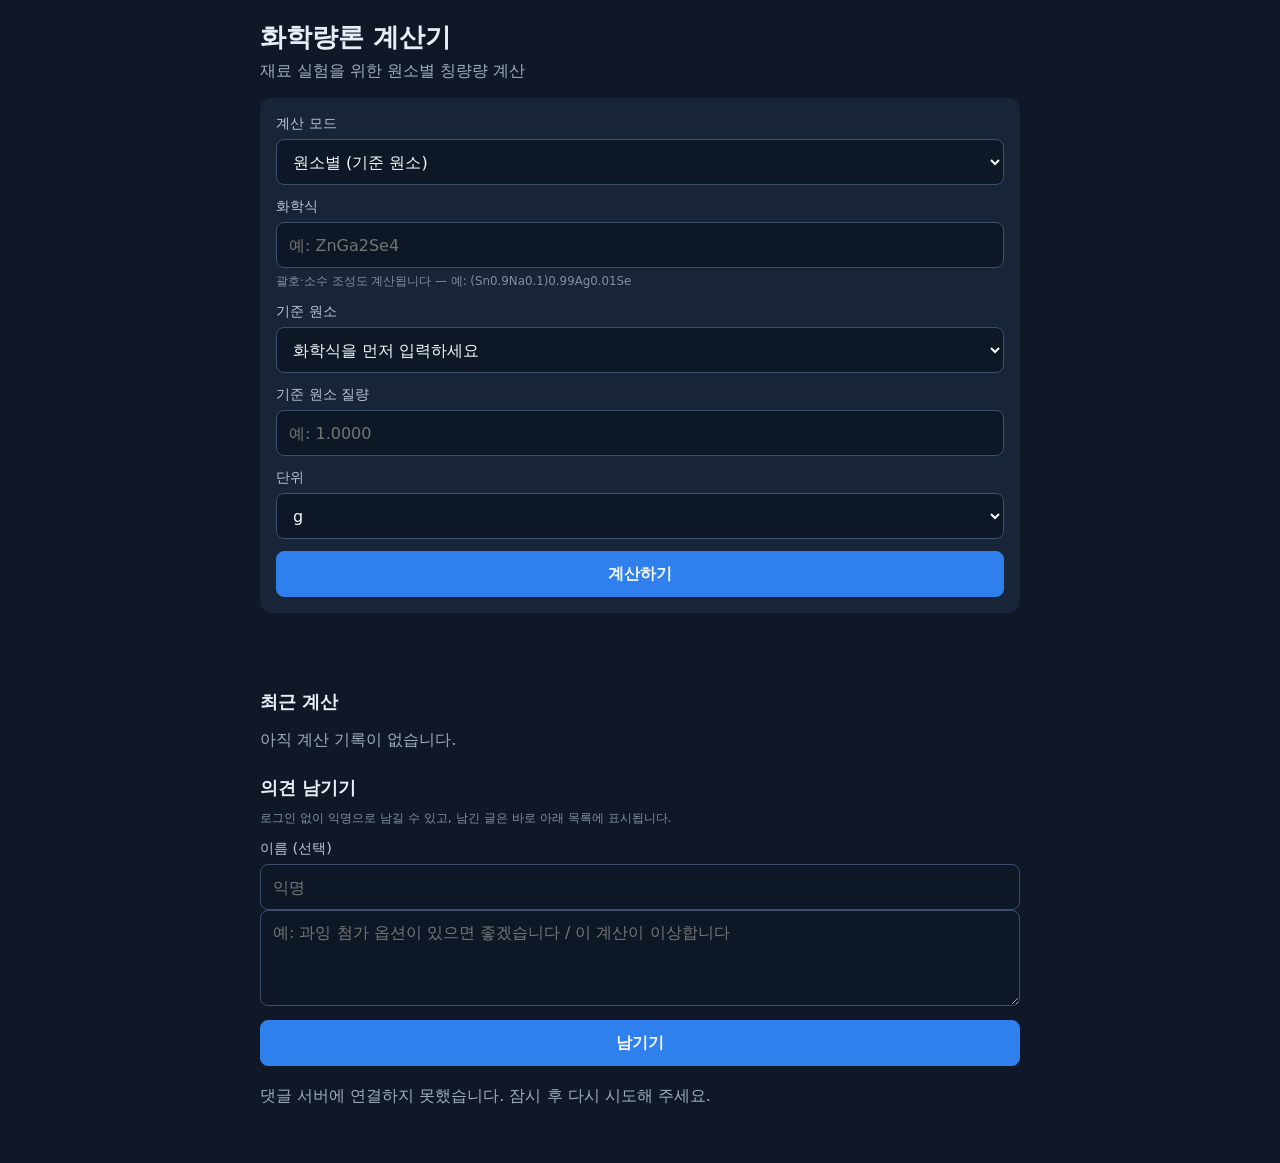
<file: index.html>
<!doctype html>
<html lang="ko">
<head>
  <meta charset="utf-8">
  <meta name="viewport" content="width=device-width, initial-scale=1">
  <meta name="theme-color" content="#101827">
  <link rel="manifest" href="manifest.webmanifest">
  <style>
:root { color-scheme: dark; font-family: system-ui, -apple-system, sans-serif; background: #101827; color: #e8eef8; }
* { box-sizing: border-box; }
body { margin: 0; min-width: 320px; background: #101827; }
main { width: min(100% - 24px, 760px); margin: auto; padding: 20px 0 40px; }
h1 { margin: 0; font-size: 1.65rem; } h2 { font-size: 1.15rem; margin: 24px 0 10px; }
header p, .muted { color: #9dacbf; margin-top: 6px; }
form { display: grid; gap: 12px; background: #182437; padding: 16px; border-radius: 12px; }
label { display: grid; gap: 6px; font-size: .9rem; color: #b7c5d8; }
input, select, button, textarea { min-height: 46px; width: 100%; border: 1px solid #3b506c; border-radius: 8px; padding: 10px 12px; background: #0e1725; color: #f5f8fc; font-size: 1rem; font-family: inherit; }
textarea { min-height: 96px; resize: vertical; line-height: 1.5; }
#feedback { margin-top: 8px; } #feedback textarea { margin-bottom: 10px; }
.comments { margin-top: 14px; display: grid; gap: 8px; }
.comment { background: #182437; border: 1px solid #27394f; border-radius: 10px; padding: 10px 12px; }
.comment-head { display: flex; justify-content: space-between; gap: 10px; font-size: .8rem; color: #9dacbf; }
.comment-head b { font-size: .92rem; color: #e8eef8; }
.comment p { margin: 6px 0 0; white-space: pre-wrap; overflow-wrap: anywhere; }
button { cursor: pointer; background: #2f80ed; border-color: #2f80ed; font-weight: 700; }
button:hover { background: #4993f2; } .error { min-height: 20px; color: #ff8e8e; }
.summary { display: grid; grid-template-columns: 1fr 1fr; gap: 8px; background: #182437; padding: 14px; border-radius: 10px; }
.summary span { text-align: right; color: #8ed1ff; } .table-wrap { overflow-x: auto; margin-top: 12px; }
.cards { display: grid; gap: 8px; margin-top: 12px; }
.card { background: #182437; border: 1px solid #27394f; border-radius: 10px; padding: 12px 14px; }
.card.ref { border-color: #2f80ed; background: #16273c; }
.card-top { display: flex; align-items: baseline; justify-content: space-between; gap: 10px; }
.card-top b { font-size: 1.12rem; } .card-top em { font-style: normal; font-size: .7rem; color: #8ed1ff; border: 1px solid #2f80ed; border-radius: 999px; padding: 1px 7px; vertical-align: 2px; }
.mass-group { margin-left: auto; display: inline-flex; align-items: baseline; gap: 6px; }
.card-mass { width: 6.4em; min-height: 0; text-align: right; font-size: 1.15rem; font-weight: 700; color: #9be2a8; background: #0e1725; border: 1px dashed #3b506c; border-radius: 8px; padding: 6px 8px; font-family: ui-monospace, SFMono-Regular, Menlo, monospace; }
.card-mass:focus { outline: none; border-color: #2f80ed; border-style: solid; background: #0b1420; }
.card-mass.static { border-color: transparent; background: transparent; }
.sub-head { font-size: .95rem; color: #a9bad0; margin: 16px 0 8px; }
.row-between { display: flex; align-items: center; justify-content: space-between; gap: 8px; }
.row-between h2 { flex: 0 0 auto; white-space: nowrap; }
.ghost { background: transparent; border: 1px solid #33455f; color: #a9bad0; border-radius: 8px; padding: 6px 10px; font-size: .8rem; cursor: pointer; }
.ghost:hover { border-color: #4a6285; color: #e6eefb; }
.history-row { display: flex; align-items: stretch; gap: 6px; margin-bottom: 6px; }
.history-row .history-item { flex: 1; }
.history-del { flex: 0 0 auto; width: 34px; background: #16202f; border: 1px solid #2b3a50; color: #92a3b8; border-radius: 8px; font-size: 1rem; line-height: 1; cursor: pointer; }
.history-del:hover { color: #ff8d8d; border-color: #6b2b2b; }
.comment-actions { display: flex; gap: 6px; margin-top: 8px; }
.comment-actions button { background: #16202f; border: 1px solid #2b3a50; color: #a9bad0; border-radius: 7px; padding: 4px 10px; font-size: .78rem; cursor: pointer; }
.comment-actions button:hover { color: #e6eefb; border-color: #3b5679; }
.comment-editor { margin-top: 8px; }
.comment-edit { width: 100%; min-height: 72px; background: #0e1725; border: 1px solid #33455f; border-radius: 8px; color: #e6eefb; padding: 8px 10px; font: inherit; font-size: .9rem; resize: vertical; }
.edited { color: #7f8fa6; font-size: .72rem; }
.hint { font-size: .74rem; color: #7f8fa6; }
.mix-head, .mix-row { display: grid; grid-template-columns: 38px minmax(0, 1fr) 84px 34px; gap: 6px; align-items: center; }
.mix-head { font-size: .72rem; color: #7f8fa6; margin-bottom: 4px; }
.mix-row { margin-bottom: 6px; }
.mix-letter { font-size: .8rem; color: #9dacbf; text-align: center; }
.mix-row .mix-ref, .mix-head .mix-ref { width: 16px; min-height: 0; height: 16px; margin: 0 auto; accent-color: #2f80ed; padding: 0; }
.mix-ref[hidden] { display: none; }
.mix-row.no-ref .mix-ref { visibility: hidden; }
.mix-row input { min-height: 40px; padding: 8px 10px; font-size: .95rem; }
.mix-del { min-height: 40px; padding: 0; background: #16202f; border: 1px solid #2b3a50; color: #92a3b8; font-size: 1rem; border-radius: 8px; }
.mix-del:hover { color: #ff8d8d; border-color: #6b2b2b; background: #16202f; }
.unit { color: #9dacbf; font-size: .9rem; }
.card-sub { margin-top: 4px; font-size: .78rem; color: #9dacbf; }
table { border-collapse: collapse; width: 100%; min-width: 620px; font-size: .86rem; background: #182437; }
th, td { padding: 10px 8px; border-bottom: 1px solid #30445e; text-align: right; white-space: nowrap; } th:first-child, td:first-child { text-align: left; }
th { color: #a9bad0; } .verify { color: #b9d8bd; overflow-wrap: anywhere; }
.note { color: #7f8fa4; font-size: .78rem; margin-top: 6px; }
.history-item { margin: 4px 0; text-align: left; background: #182437; border-color: #30445e; font-weight: 400; }
[hidden] { display: none !important; }

</style>
  <title>화학량론 계산기</title>
</head>
<body>
  <main>
    <header><h1>화학량론 계산기</h1><p>재료 실험을 위한 원소별 칭량량 계산</p></header>
    <form id="calculator" novalidate>
      <label>계산 모드<select id="mode"><option value="reference">원소별 (기준 원소)</option><option value="total">원소별 (총 질량)</option><option value="mixture-reference">화합물 (기준 화합물)</option><option value="mixture-total">화합물 (총 질량)</option></select></label>
      <label id="formula-wrap"><span id="formula-label">화학식</span><input id="formula" type="text" placeholder="예: ZnGa2Se4" autocomplete="off"><span class="hint">괄호·소수 조성도 계산됩니다 — 예: (Sn0.9Na0.1)0.99Ag0.01Se</span></label>
      <div id="mixture-rows" hidden>
        <div class="mix-head"><span id="mix-ref-head">기준</span><span>화합물</span><span>몰 수</span></div>
        <div id="mix-row-list"></div>
        <button type="button" id="add-mix-row" class="ghost">+ 화합물 추가</button>
      </div>
      <div id="reference-wrap"><label>기준 원소<select id="element"></select></label></div>
      <label><span id="amount-label">기준 원소 질량</span><input id="amount" type="number" min="0" step="any" inputmode="decimal" placeholder="예: 1.0000"></label>
      <label>단위<select id="unit"><option value="g">g</option><option value="mg">mg</option></select></label>
      <button type="submit">계산하기</button>
    </form>
    <p id="error" class="error" role="alert"></p>
    <section id="result" hidden><h2>계산 결과</h2></section>
    <section><div class="row-between"><h2>최근 계산</h2><button type="button" id="clear-history" class="ghost" hidden>전체 지우기</button></div><div id="history"></div></section>
    <section id="feedback">
      <h2>의견 남기기</h2>
      <p class="note">로그인 없이 익명으로 남길 수 있고, 남긴 글은 바로 아래 목록에 표시됩니다.</p>
      <label>이름 (선택)<input id="comment-name" type="text" maxlength="20" placeholder="익명" autocomplete="off"></label>
      <textarea id="comment" rows="3" maxlength="1000" placeholder="예: 과잉 첨가 옵션이 있으면 좋겠습니다 / 이 계산이 이상합니다"></textarea>
      <button type="button" id="send-comment">남기기</button>
      <p id="comment-status" class="note" role="status"></p>
      <div id="comment-list" class="comments"></div>
    </section>
  </main>
  <script>
(function (root, factory) {
  if (typeof module === 'object' && module.exports) module.exports = factory();
  else root.StoichCalc = factory();
}(typeof self !== 'undefined' ? self : this, function () {
  'use strict';

  var weights = {
    Ag: 107.8682, Al: 26.9815384, Ar: 39.95, As: 74.921595, Au: 196.96657, B: 10.81,
    Ba: 137.327, Be: 9.0121831, Bi: 208.9804, Br: 79.904, C: 12.011, Ca: 40.078,
    Cd: 112.414, Ce: 140.116, Cl: 35.45, Co: 58.933194, Cr: 51.9961, Cs: 132.90545196,
    Cu: 63.546, Dy: 162.5, Er: 167.259, Eu: 151.964, F: 18.998403162, Fe: 55.845,
    Ga: 69.723, Gd: 157.249, Ge: 72.63, H: 1.008, He: 4.002602, Hf: 178.486,
    Hg: 200.592, Ho: 164.930329, I: 126.90447, In: 114.818, Ir: 192.217, K: 39.0983,
    Kr: 83.798, La: 138.90547, Li: 6.94, Lu: 174.96669, Mg: 24.305, Mn: 54.938043,
    Mo: 95.95, N: 14.007, Na: 22.98976928, Nb: 92.90637, Nd: 144.242, Ne: 20.1797,
    Ni: 58.6934, O: 15.999, Os: 190.23, P: 30.973761998, Pa: 231.03588, Pb: 207.2,
    Pd: 106.42, Pr: 140.90766, Pt: 195.084, Rb: 85.4678, Re: 186.207, Rh: 102.90549,
    Ru: 101.07, S: 32.06, Sb: 121.76, Sc: 44.955907, Se: 78.971, Si: 28.085,
    Sm: 150.36, Sn: 118.71, Sr: 87.62, Ta: 180.94788, Tb: 158.925354, Te: 127.6,
    Th: 232.0377, Ti: 47.867, Tl: 204.38, Tm: 168.934219, U: 238.02891, V: 50.9415,
    W: 183.84, Xe: 131.293, Y: 88.905838, Yb: 173.045, Zn: 65.38, Zr: 91.222
  };

  function parseFormula(formula) {
    if (typeof formula !== 'string' || !formula.trim()) throw new Error('화학식을 입력해 주세요.');
    var text = formula.trim(), index = 0;
    function number() {
      var start = index, seenDot = false;
      while (index < text.length && /[0-9.]/.test(text[index])) {
        if (text[index] === '.') {
          if (seenDot) break;
          seenDot = true;
        }
        index++;
      }
      if (start === index || text.slice(start, index) === '.') return 1;
      var value = Number(text.slice(start, index));
      if (!Number.isFinite(value) || value <= 0) throw new Error('첨자는 0보다 큰 숫자여야 합니다.');
      return value;
    }
    function group(stopAtClose) {
      var result = {};
      while (index < text.length && text[index] !== ')') {
        if (text[index] === '(') {
          index++;
          var nested = group(true);
          if (text[index] !== ')') throw new Error('괄호가 닫히지 않았습니다.');
          index++;
          if (!Object.keys(nested).length) throw new Error('빈 괄호는 사용할 수 없습니다.');
          var multiplier = number();
          Object.keys(nested).forEach(function (el) { result[el] = (result[el] || 0) + nested[el] * multiplier; });
        } else if (/[A-Z]/.test(text[index])) {
          var symbol = text[index++];
          if (index < text.length && /[a-z]/.test(text[index])) symbol += text[index++];
          if (!Object.prototype.hasOwnProperty.call(weights, symbol)) throw new Error('알 수 없는 원소입니다: ' + symbol);
          var count = number();
          result[symbol] = (result[symbol] || 0) + count;
        } else {
          throw new Error('화학식 형식이 올바르지 않습니다.');
        }
      }
      if (stopAtClose && index >= text.length) throw new Error('괄호가 닫히지 않았습니다.');
      return result;
    }
    var composition = group(false);
    if (index < text.length && text[index] === ')') throw new Error('닫는 괄호가 너무 많습니다.');
    if (!Object.keys(composition).length) throw new Error('화학식을 입력해 주세요.');
    return composition;
  }

  function molarMass(composition) {
    return Object.keys(composition).reduce(function (sum, el) { return sum + composition[el] * weights[el]; }, 0);
  }

  function calculate(formula, options) {
    var composition = parseFormula(formula), totalMolarMass = molarMass(composition);
    options = options || {};
    var unitFactor = options.unit === 'mg' ? 0.001 : 1;
    var reference = options.mode === 'reference';
    var supplied = Number(options.amount);
    if (!Number.isFinite(supplied) || supplied <= 0) throw new Error('수량은 0보다 큰 숫자로 입력해 주세요.');
    var targetMass = supplied * unitFactor, formulaMoles;
    if (reference) {
      var ref = options.element;
      if (!Object.prototype.hasOwnProperty.call(composition, ref)) throw new Error('기준 원소가 화학식에 없습니다.');
      formulaMoles = targetMass / (composition[ref] * weights[ref]);
    } else {
      formulaMoles = targetMass / totalMolarMass;
    }
    var rows = Object.keys(composition).map(function (element) {
      var ratio = composition[element], moles = formulaMoles * ratio;
      return {
        element: element, ratio: ratio, atomicWeight: weights[element], moleAmount: moles,
        massG: moles * weights[element], massPercent: (ratio * weights[element] / totalMolarMass) * 100
      };
    });
    var totalG = rows.reduce(function (sum, row) { return sum + row.massG; }, 0);
    return { formula: formula.trim(), composition: composition, molarMass: totalMolarMass, formulaMoles: formulaMoles, totalMassG: totalG, rows: rows };
  }

  

  // 화합물 조성식: SnTe(InSb)0.9 — 괄호로 묶은 화합물에 계수를 붙일 수 있고, 개수 제한은 없다.
  function parseComposition(text) {
    var source = String(text || '').replace(/\s+/g, '');
    if (!source) throw new Error('화합물 조성을 입력해 주세요.');
    var terms = [], index = 0;
    while (index < source.length) {
      var char = source[index];
      if ('·×*+, '.indexOf(char) >= 0) { index++; continue; }
      if (char === '(') {
        var depth = 0, cursor = index + 1, inner = '';
        for (; cursor < source.length; cursor++) {
          var current = source[cursor];
          if (current === '(') depth++;
          else if (current === ')') { if (depth === 0) break; depth--; }
          inner += current;
        }
        if (cursor >= source.length) throw new Error('괄호가 닫히지 않았습니다: ' + text);
        var matched = /^(\d*\.?\d+)/.exec(source.slice(cursor + 1));
        var coefficient = matched ? Number(matched[1]) : 1;
        if (!(coefficient > 0)) throw new Error('계수는 0보다 커야 합니다: ' + inner);
        parseFormula(inner);
        terms.push({ formula: inner, coefficient: coefficient });
        index = cursor + 1 + (matched ? matched[1].length : 0);
        continue;
      }
      var end = index;
      while (end < source.length && '·×*+, ()'.indexOf(source[end]) < 0) end++;
      var token = source.slice(index, end);
      if (!token) throw new Error('조성식을 읽을 수 없습니다: ' + text);
      if (token.indexOf('.') >= 0) throw new Error('소수 계수는 괄호로 묶어 주세요. 예: SnTe(InSb)0.9');
      parseFormula(token);
      terms.push({ formula: token, coefficient: 1 });
      index = end;
    }
    if (!terms.length) throw new Error('화합물 조성을 입력해 주세요.');
    return terms;
  }

  function elementRows(terms, totalMassG) {
    var totals = {};
    terms.forEach(function (term) {
      Object.keys(term.composition).forEach(function (element) {
        totals[element] = (totals[element] || 0) + term.moles * term.composition[element] * weights[element];
      });
    });
    return Object.keys(totals).map(function (element) {
      return {
        element: element, atomicWeight: weights[element], massG: totals[element],
        moleAmount: totals[element] / weights[element], massPercent: (totals[element] / totalMassG) * 100
      };
    });
  }

  function scaledTerms(prepared, scale) {
    return prepared.map(function (term) {
      var copy = {
        formula: term.formula, coefficient: term.coefficient,
        molarMass: term.molarMass, composition: term.composition
      };
      copy.moles = term.coefficient * scale;
      copy.massG = copy.moles * copy.molarMass;
      return copy;
    });
  }

  // 화합물 목록(화학식 + 몰 수) + 총 질량 → 화합물별/원소별 칭량량
  function calculateFromTerms(terms, options) {
    options = options || {};
    var unitFactor = options.unit === 'mg' ? 0.001 : 1;
    var totalMassG = Number(options.amount) * unitFactor;
    if (!Number.isFinite(totalMassG) || totalMassG <= 0) throw new Error('총 질량은 0보다 큰 숫자로 입력해 주세요.');
    if (!terms || !terms.length) throw new Error('화합물을 하나 이상 입력해 주세요.');
    var prepared = terms.map(function (term) {
      var coefficient = term.coefficient === undefined || term.coefficient === '' ? 1 : Number(term.coefficient);
      if (!Number.isFinite(coefficient) || coefficient <= 0) throw new Error((term.formula || '화합물') + ' 의 몰 수는 0보다 커야 합니다.');
      var composition = parseFormula(term.formula);
      return { formula: String(term.formula).trim(), coefficient: coefficient, composition: composition, molarMass: molarMass(composition) };
    });
    var scale;
    if (options.referenceIndex === undefined || options.referenceIndex === null) {
      var perUnitMass = prepared.reduce(function (sum, term) { return sum + term.coefficient * term.molarMass; }, 0);
      scale = totalMassG / perUnitMass;
    } else {
      var reference = prepared[Number(options.referenceIndex)];
      if (!reference) throw new Error('기준 화합물을 선택해 주세요.');
      scale = totalMassG / (reference.coefficient * reference.molarMass);
    }
    var scaled = scaledTerms(prepared, scale);
    var actualTotal = scaled.reduce(function (sum, term) { return sum + term.massG; }, 0);
    return { terms: scaled, totalMassG: actualTotal, inputMassG: totalMassG, rows: elementRows(scaled, actualTotal) };
  }

  // 조성식 + 총 질량 → 화합물별/원소별 칭량량
  function calculateComposition(text, options) {
    return calculateFromTerms(parseComposition(text), options);
  }

  // 화합물 하나의 질량을 직접 지정 → 나머지는 같은 몰비로 따라온다
  function rebalanceComposition(terms, index, massG) {
    var target = terms[index];
    if (!target) throw new Error('없는 화합물입니다.');
    if (!Number.isFinite(massG) || massG <= 0) throw new Error('질량은 0보다 큰 숫자로 입력해 주세요.');
    var scale = massG / (target.coefficient * target.molarMass);
    var scaled = scaledTerms(terms, scale);
    var totalMassG = scaled.reduce(function (sum, term) { return sum + term.massG; }, 0);
    return { terms: scaled, totalMassG: totalMassG, perUnitMass: 0, rows: elementRows(scaled, totalMassG) };
  }

  return {
    atomicWeights: weights, parseFormula: parseFormula, molarMass: molarMass,
    calculate: calculate, parseComposition: parseComposition, calculateFromTerms: calculateFromTerms,
    calculateComposition: calculateComposition, rebalanceComposition: rebalanceComposition
  };
}));

</script>
<script>
(function () {
  'use strict';
  var calc = window.StoichCalc;
  var $ = function (id) { return document.getElementById(id); };
  var form = $('calculator'), mode = $('mode'), referenceWrap = $('reference-wrap');
  var formula = $('formula'), element = $('element'), amount = $('amount'), unit = $('unit');
  var error = $('error'), result = $('result'), historyBox = $('history');
  var storageKey = 'stoich-history-v1';
  // 기준 원소 목록은 입력한 화학식에 실제로 들어있는 원소만 보여준다.
  function elementSymbols() { return Object.keys(calc.atomicWeights); }
  function updateElements() {
    var previous = element.value, list = [];
    try {
      if (mode.value.indexOf('mixture') === 0) {
        list = [];
      } else {
        list = Object.keys(calc.parseFormula(formula.value));
      }
    } catch (e) { list = []; }
    element.innerHTML = '';
    if (!list.length) {
      var placeholder = document.createElement('option');
      placeholder.value = ''; placeholder.textContent = formula.value.trim() ? '화학식을 확인해 주세요' : '화학식을 먼저 입력하세요';
      element.appendChild(placeholder);
      return;
    }
    list.forEach(function (symbol) {
      var option = document.createElement('option');
      option.value = symbol; option.textContent = symbol; element.appendChild(option);
    });
    if (list.indexOf(previous) !== -1) element.value = previous;
  }
  function format(value) {
    var abs = Math.abs(value);
    return abs && abs < 1 ? value.toPrecision(6) : value.toPrecision(4);
  }
  // 칭량용 질량 표기: 연구실 저울(0.0001 g 해상도, 그람 스케일)에 맞춰 소수 넷째 자리까지 g로 표시
  var BALANCE_DIGITS = 4;
  function formatMass(massG) {
    if (!isFinite(massG)) return '-';
    if (massG > 0 && massG < 0.00005) return '<0.0001 g';
    return massG.toFixed(BALANCE_DIGITS) + ' g';
  }
  function roundedMass(massG) { return Number(massG.toFixed(BALANCE_DIGITS)); }
  function readHistory() { try { return JSON.parse(localStorage.getItem(storageKey) || '[]'); } catch (_) { return []; } }
  function saveHistory(item) {
    try { var list = readHistory().filter(function (x) { return x.formula !== item.formula || x.mode !== item.mode || x.amount !== item.amount || x.unit !== item.unit; }); list.unshift(item); localStorage.setItem(storageKey, JSON.stringify(list.slice(0, 10))); } catch (_) {}
  }
  function renderHistory() {
    var list = readHistory();
    var clearButton = $('clear-history');
    if (clearButton) clearButton.hidden = !list.length;
    historyBox.innerHTML = list.length ? list.map(function (item, i) {
      var label = item.mode === 'reference' ? '기준 ' + item.element
        : item.mode === 'total' ? '총 질량'
          : item.mode === 'mixture-reference' ? '기준 화합물' : '총 질량';
      return '<div class="history-row"><button type="button" class="history-item" data-index="' + i + '">' + escapeHtml(item.formula) + ' · ' +
        label + ' · ' + item.amount + item.unit + '</button><button type="button" class="history-del" data-del="' + i + '" aria-label="이 기록 삭제">×</button></div>';
    }).join('') : '<p class="muted">아직 계산 기록이 없습니다.</p>';
  }
  function updateMode() {
    var current = mode.value;
    var mixing = current.indexOf('mixture') === 0;
    referenceWrap.hidden = current !== 'reference';
    var formulaWrap = $('formula-wrap');
    if (formulaWrap) formulaWrap.hidden = mixing;
    var rows = $('mixture-rows');
    if (rows) rows.hidden = !mixing;
    $('amount-label').textContent = current === 'reference' ? '기준 원소 질량'
      : (current === 'total' ? '목표 총 질량'
        : (current === 'mixture-reference' ? '기준 화합물 질량' : '총 질량'));
    var head = $('mix-ref-head');
    if (head) head.textContent = current === 'mixture-reference' ? '기준' : '';
    if (mixing) syncRows();
  }
  function render(data, anchor, raw) {
    var cards = data.rows.map(function (row) {
      var isRef = row.element === anchor;
      var belowBalance = row.massG > 0 && row.massG < 0.00005;
      var shownValue = isRef && raw !== undefined ? raw : row.massG.toFixed(BALANCE_DIGITS);
      return '<div class="card' + (isRef ? ' ref' : '') + '">' +
        '<div class="card-top"><b>' + row.element + (isRef ? ' <em>기준</em>' : '') + '</b>' +
        '<span class="mass-group"><input class="card-mass" type="text" inputmode="decimal" data-element="' + row.element +
        '" value="' + shownValue + '" aria-label="' + row.element + ' 질량(g)"><span class="unit">g</span></span></div>' +
        '<div class="card-sub">몰비 ' + format(row.ratio) + ' · 원자량 ' + row.atomicWeight +
        ' · ' + format(row.moleAmount) + ' mol · ' + format(row.massPercent) + '%' +
        (belowBalance ? ' · 저울 최소단위 미만 (계산값 ' + row.massG.toPrecision(2) + ' g)' : '') + '</div></div>';
    }).join('');
    var shownSum = data.rows.reduce(function (sum, r) { return sum + roundedMass(r.massG); }, 0);
    var shownTotal = roundedMass(data.totalMassG);
    var checkLine = '검산: ' + data.rows.map(function (r) { return formatMass(r.massG); }).join(' + ') +
      ' = <b>' + formatMass(shownSum) + '</b>' +
      (Math.abs(shownSum - shownTotal) >= 0.00005 ? ' (실제 합계 ' + formatMass(data.totalMassG) + ', 반올림 차이)' : '');
    result.innerHTML = '<div class="summary"><strong>몰 질량</strong><span>' + data.molarMass.toFixed(3) + ' g/mol</span><strong>화학식 단위 몰수</strong><span>' + format(data.formulaMoles) + ' mol</span></div>' +
      '<div class="cards">' + cards + '</div>' +
      '<p class="verify">' + checkLine + '</p>' +
      '<p class="note">질량을 직접 고치면 나머지 원소가 그 값에 맞춰 다시 계산됩니다. 표시는 0.0001 g 해상도 기준.</p>';
    result.hidden = false;
  }
  var mixRowList = $('mix-row-list');
  var addMixRowButton = $('add-mix-row');
  function isMixMode() { return mode.value.indexOf('mixture') === 0; }
  function syncRows() {
    var showRef = mode.value === 'mixture-reference';
    Array.prototype.forEach.call(mixRowList.children, function (row) {
      var radio = row.querySelector('.mix-ref');
      if (radio) radio.hidden = false;
      row.classList.toggle('no-ref', !showRef);
    });
    var head = document.querySelector('.mix-head');
    if (head) head.classList.toggle('no-ref', !showRef);
    if (showRef && !mixRowList.querySelector('.mix-ref:checked')) {
      var first = mixRowList.querySelector('.mix-ref');
      if (first) first.checked = true;
    }
  }
  function addMixRow(formulaText, ratio) {
    var row = document.createElement('div');
    row.className = 'mix-row';
    row.innerHTML = '<input class="mix-ref" type="radio" name="mix-ref" aria-label="기준 화합물로 지정">' +
      '<input class="mix-formula" type="text" placeholder="예: SnTe" autocomplete="off" aria-label="화합물">' +
      '<input class="mix-ratio" type="number" min="0" step="any" inputmode="decimal" value="1" aria-label="몰 수(비율)">' +
      '<button type="button" class="mix-del" aria-label="이 화합물 삭제">×</button>';
    if (formulaText) row.querySelector('.mix-formula').value = formulaText;
    if (ratio !== undefined && ratio !== null && ratio !== '') row.querySelector('.mix-ratio').value = String(ratio);
    row.querySelector('.mix-del').addEventListener('click', function () {
      if (mixRowList.children.length <= 1) {
        row.querySelector('.mix-formula').value = '';
        row.querySelector('.mix-ratio').value = '1';
        return;
      }
      row.remove();
      syncRows();
    });
    mixRowList.appendChild(row);
    syncRows();
    return row;
  }
  function readMixSelection() {
    var terms = [], referenceIndex = null;
    Array.prototype.forEach.call(mixRowList.children, function (row) {
      var formulaText = row.querySelector('.mix-formula').value.trim();
      if (!formulaText) return;
      var radio = row.querySelector('.mix-ref');
      if (radio && radio.checked) referenceIndex = terms.length;
      terms.push({ formula: formulaText, coefficient: row.querySelector('.mix-ratio').value });
    });
    return { terms: terms, referenceIndex: referenceIndex };
  }
  function fillMixRows(terms) {
    mixRowList.innerHTML = '';
    (terms && terms.length ? terms : [{ formula: '', coefficient: 1 }, { formula: '', coefficient: 1 }])
      .forEach(function (term) { addMixRow(term.formula, term.coefficient); });
  }
  if (mixRowList && addMixRowButton) {
    fillMixRows(null);
    addMixRowButton.addEventListener('click', function () {
      var row = addMixRow('', 1);
      row.querySelector('.mix-formula').focus();
    });
  }
  // 화합물 모드 결과: 화합물마다 질량 입력칸 + 원소별 총 칭량량
  var mixState = null;
  function elementCards(rows) {
    return rows.map(function (row) {
      return '<div class="card"><div class="card-top"><b>' + row.element + '</b>' +
        '<span class="mass-group"><span class="card-mass static">' + formatMass(row.massG) + '</span></span></div>' +
        '<div class="card-sub">' + format(row.moleAmount) + ' mol · ' + format(row.massPercent) + '% · 원자량 ' + row.atomicWeight + '</div></div>';
    }).join('');
  }
  function verifyLine(data) {
    var shownSum = data.rows.reduce(function (sum, r) { return sum + roundedMass(r.massG); }, 0);
    var termSum = data.terms.reduce(function (sum, t) { return sum + roundedMass(t.massG); }, 0);
    return '검산: 화합물 합 ' + formatMass(termSum) + ' · 원소 합 <b>' + formatMass(shownSum) + '</b>' +
      (Math.abs(shownSum - roundedMass(data.totalMassG)) >= 0.00005 ? ' (실제 ' + formatMass(data.totalMassG) + ', 반올림 차이)' : '');
  }
  function compositionTotal(data) {
    return data.terms.reduce(function (sum, term) { return sum + roundedMass(term.massG); }, 0);
  }
  function renderComposition(data, editable) {
    mixState = data;
    var canEdit = editable !== false;
    var terms = data.terms.map(function (term, index) {
      var massCell = canEdit
        ? '<input class="card-mass" type="text" inputmode="decimal" data-term="' + index + '" value="' + term.massG.toFixed(BALANCE_DIGITS) + '" aria-label="' + escapeHtml(term.formula) + ' 질량(g)">'
        : '<span class="card-mass static">' + formatMass(term.massG) + '</span>';
      return '<div class="card"><div class="card-top"><b>' + escapeHtml(term.formula) +
        (term.coefficient !== 1 ? ' <em>×' + String(Number(term.coefficient)) + '</em>' : '') + '</b>' +
        '<span class="mass-group">' + massCell + '</span></div>' +
        '<div class="card-sub" data-termsub="' + index + '">몰 질량 ' + term.molarMass.toFixed(3) + ' g/mol · ' + format(term.moles) + ' mol</div></div>';
    }).join('');
    result.innerHTML = '<div class="summary"><strong>총 질량</strong><span id="mix-total">' + formatMass(compositionTotal(data)) + '</span>' +
      '<strong>화합물 수</strong><span>' + data.terms.length + '</span></div>' +
      '<h3 class="sub-head">화합물별 질량' + (canEdit ? ' (직접 고치면 나머지가 같은 몰비로 따라옵니다)' : '') + '</h3>' +
      '<div class="cards" id="mix-terms">' + terms + '</div>' +
      '<h3 class="sub-head">원소별 총 칭량량</h3><div class="cards" id="mix-elements">' + elementCards(data.rows) + '</div>' +
      '<p class="verify" id="mix-verify">' + verifyLine(data) + '</p>' +
      '<p class="note">' + (canEdit
        ? '입력한 기준 화합물 질량을 고정하고, 몰 수 비율대로 나머지를 계산했습니다.'
        : '입력한 총 질량을 몰 수 비율대로 나눈 결과입니다. (기준 화합물 모드에서는 화합물별 질량을 직접 고칠 수 있습니다)') +
      ' 표시는 0.0001 g 해상도 기준.</p>';
    result.hidden = false;
  }
  function updateCompositionView(editedIndex, editedRaw) {
    var data = mixState;
    var total = compositionTotal(data);
    var totalBox = $('mix-total');
    if (totalBox) totalBox.textContent = formatMass(total);
    data.terms.forEach(function (term, index) {
      var input = result.querySelector('.card-mass[data-term="' + index + '"]');
      if (input && index !== editedIndex) input.value = term.massG.toFixed(BALANCE_DIGITS);
      var sub = result.querySelector('[data-termsub="' + index + '"]');
      if (sub) sub.textContent = '몰 질량 ' + term.molarMass.toFixed(3) + ' g/mol · ' + format(term.moles) + ' mol';
    });
    var elements = $('mix-elements');
    if (elements) elements.innerHTML = elementCards(data.rows);
    var verify = $('mix-verify');
    if (verify) verify.innerHTML = verifyLine(data);
  }
  // 결과 카드에서 질량을 직접 수정 → 수정한 원소를 기준으로 전체 재계산
  result.addEventListener('input', function (event) {
    var field = event.target.closest ? event.target.closest('input.card-mass') : null;
    if (!field) return;
    var raw = field.value.replace(/,/g, '.').trim();
    var value = Number(raw);
    if (!raw || !isFinite(value) || value <= 0) return;
    try {
      if (field.dataset.term !== undefined && mixState && mode.value.indexOf('mixture') === 0) {
        var index = Number(field.dataset.term);
        mixState = calc.rebalanceComposition(mixState.terms, index, value);
        updateCompositionView(index, raw);
        return;
      }
      var data = calc.calculate(formula.value, { mode: 'reference', element: field.dataset.element, amount: value, unit: 'g' });
      render(data, field.dataset.element, raw);
      var again = result.querySelector('.card-mass[data-element="' + field.dataset.element + '"]');
      if (again) { again.focus(); again.setSelectionRange(raw.length, raw.length); }
    } catch (e) { /* 입력 중간 상태는 무시 */ }
  });
  form.addEventListener('submit', function (event) {
    event.preventDefault(); error.textContent = ''; result.hidden = true;
    try {
      if (mode.value.indexOf('mixture') === 0) {
        var selection = readMixSelection();
        if (!selection.terms.length) throw new Error('화합물을 하나 이상 입력해 주세요.');
        var options = { amount: amount.value, unit: unit.value };
        if (mode.value === 'mixture-reference') {
          if (selection.referenceIndex === null) throw new Error('기준 화합물을 선택해 주세요.');
          options.referenceIndex = selection.referenceIndex;
        }
        var mixed = calc.calculateFromTerms(selection.terms, options);
        renderComposition(mixed, mode.value === 'mixture-reference');
        saveHistory({
          formula: selection.terms.map(function (term) { return term.formula; }).join(' + '),
          terms: selection.terms, referenceIndex: selection.referenceIndex,
          mode: mode.value, amount: amount.value, unit: unit.value
        });
        renderHistory();
        return;
      }
      if (mode.value === 'reference' && !element.value) throw new Error('기준 원소를 선택해 주세요.');
      var data = calc.calculate(formula.value, { mode: mode.value, element: element.value, amount: amount.value, unit: unit.value });
      render(data, mode.value === 'reference' ? element.value : null);
      saveHistory({ formula: formula.value.trim(), mode: mode.value, element: element.value, amount: amount.value, unit: unit.value });
      renderHistory();
    } catch (e) { error.textContent = e.message; }
  });
  mode.addEventListener('change', updateMode);
  formula.addEventListener('input', updateElements);
  historyBox.addEventListener('click', function (event) {
    var delButton = event.target.closest('.history-del');
    if (delButton) {
      var rest = readHistory(); rest.splice(Number(delButton.dataset.del), 1);
      try { localStorage.setItem(storageKey, JSON.stringify(rest)); } catch (_) {}
      renderHistory();
      return;
    }
    var button = event.target.closest('.history-item'); if (!button) return;
    var item = readHistory()[Number(button.dataset.index)]; if (!item) return;
    formula.value = item.formula; mode.value = item.mode; amount.value = item.amount; unit.value = item.unit;
    if (item.mode && item.mode.indexOf('mixture') === 0) {
      fillMixRows(item.terms || null);
      if (item.referenceIndex !== null && item.referenceIndex !== undefined) {
        var radios = mixRowList.querySelectorAll('.mix-ref');
        if (radios[item.referenceIndex]) radios[item.referenceIndex].checked = true;
      }
    }
    updateElements(); element.value = item.element || ''; updateMode(); form.requestSubmit();
  });
  updateMode(); updateElements(); renderHistory();
  var clearButton = $('clear-history');
  if (clearButton) clearButton.addEventListener('click', function () {
    if (!readHistory().length) return;
    if (!confirm('최근 계산 기록을 모두 지울까요?')) return;
    try { localStorage.removeItem(storageKey); } catch (_) {}
    renderHistory();
  });
  // 댓글: 자체 API(익명). 서버 주소는 같은 사이트의 config.json 에서 읽는다
  // (터널 주소가 바뀌면 config.json 만 갱신하면 되고, 앱 재배포가 필요 없다).
  var API = { base: null };
  var LOCAL = location.protocol === 'file:' || location.hostname === '127.0.0.1' || location.hostname === 'localhost';
  function escapeHtml(text) {
    return String(text).replace(/[&<>"']/g, function (c) {
      return { '&': '&amp;', '<': '&lt;', '>': '&gt;', '"': '&quot;', "'": '&#39;' }[c];
    });
  }
  var commentBox = $('comment'), commentName = $('comment-name'), commentStatus = $('comment-status');
  var commentList = $('comment-list'), sendButton = $('send-comment');
  // 내가 쓴 글의 수정/삭제 열쇠는 이 기기 브라우저에만 저장한다 (로그인 없이 본인 글만 관리).
  var tokenKey = 'stoich-comment-tokens-v1';
  function readTokens() { try { return JSON.parse(localStorage.getItem(tokenKey) || '{}'); } catch (_) { return {}; } }
  function writeToken(id, token) {
    try { var map = readTokens(); map[id] = token; localStorage.setItem(tokenKey, JSON.stringify(map)); } catch (_) {}
  }
  function dropToken(id) {
    try { var map = readTokens(); delete map[id]; localStorage.setItem(tokenKey, JSON.stringify(map)); } catch (_) {}
  }
  function renderComments(list) {
    if (!list.length) {
      commentList.innerHTML = '<p class="muted">아직 남긴 의견이 없습니다. 첫 의견을 남겨 보세요.</p>';
      return;
    }
    var mine = readTokens();
    commentList.innerHTML = list.map(function (item) {
      var editable = !!mine[item.id];
      var actions = editable ? '<div class="comment-actions">' +
        '<button type="button" data-act="edit" data-id="' + item.id + '">수정</button>' +
        '<button type="button" data-act="del" data-id="' + item.id + '">삭제</button></div>' : '';
      var edited = item.updated_at ? ' <span class="edited">(수정됨)</span>' : '';
      return '<article class="comment" data-id="' + item.id + '"><div class="comment-head"><b>' + escapeHtml(item.name) + '</b><time>' +
        escapeHtml(String(item.created_at).slice(0, 16)) + edited + '</time></div>' +
        '<p>' + escapeHtml(item.body) + '</p>' + actions + '</article>';
    }).join('');
  }
  function loadComments() {
    if (!API.base) return;
    fetch(API.base + '?t=' + Date.now(), { cache: 'no-store' })
      .then(function (response) { return response.json(); })
      .then(function (data) { renderComments(data.comments || []); })
      .catch(function () {
        commentList.innerHTML = '<p class="muted">댓글 서버에 연결하지 못했습니다. 잠시 후 다시 시도해 주세요.</p>';
      });
  }
  function initComments() {
    if (LOCAL) { API.base = 'http://127.0.0.1:8099/comments'; loadComments(); return; }
    fetch('config.json?t=' + Date.now(), { cache: 'no-store' })
      .then(function (response) { return response.json(); })
      .then(function (config) {
        API.base = config && config.apiBase;
        if (!API.base) throw new Error('no apiBase');
        loadComments();
      })
      .catch(function () {
        commentList.innerHTML = '<p class="muted">댓글 서버 주소를 불러오지 못했습니다.</p>';
      });
  }
  commentList.addEventListener('click', function (event) {
    var button = event.target.closest ? event.target.closest('button[data-act]') : null;
    if (!button) return;
    var act = button.dataset.act, id = button.dataset.id;
    var article = button.closest('.comment');
    if (!article || !API.base) return;
    var token = readTokens()[id];
    if (!token) { commentStatus.textContent = '이 글을 쓴 기기에서만 수정·삭제할 수 있습니다.'; return; }
    var paragraph = article.querySelector('p');
    var actions = article.querySelector('.comment-actions');
    if (act === 'cancel') {
      var editor = article.querySelector('.comment-editor');
      if (editor) editor.remove();
      if (paragraph) paragraph.style.display = '';
      if (actions) actions.style.display = '';
      return;
    }
    if (act === 'edit') {
      if (!paragraph || article.querySelector('.comment-editor')) return;
      paragraph.style.display = 'none';
      if (actions) actions.style.display = 'none';
      var box = document.createElement('div');
      box.className = 'comment-editor';
      box.innerHTML = '<textarea class="comment-edit" maxlength="1000"></textarea>' +
        '<div class="comment-actions"><button type="button" data-act="save" data-id="' + id + '">저장</button>' +
        '<button type="button" data-act="cancel" data-id="' + id + '">취소</button></div>';
      box.querySelector('textarea').value = paragraph.textContent;
      paragraph.insertAdjacentElement('afterend', box);
      box.querySelector('textarea').focus();
      return;
    }
    if (act === 'save') {
      var text = article.querySelector('.comment-edit');
      var body = text ? text.value.trim() : '';
      if (!body) { commentStatus.textContent = '내용을 적어 주세요.'; return; }
      commentStatus.textContent = '저장 중…';
      fetch(API.base + '/' + id, {
        method: 'PATCH',
        headers: { 'Content-Type': 'application/json', 'Authorization': 'Bearer ' + token },
        body: JSON.stringify({ body: body })
      }).then(function (response) {
        return response.json().then(function (data) { return { ok: response.ok, data: data }; });
      }).then(function (result) {
        if (!result.ok) { commentStatus.textContent = result.data.error || '수정하지 못했습니다.'; return; }
        commentStatus.textContent = '수정했습니다.';
        loadComments();
      }).catch(function () { commentStatus.textContent = '댓글 서버에 연결하지 못했습니다.'; });
      return;
    }
    if (act === 'del') {
      if (!confirm('이 의견을 삭제할까요?')) return;
      commentStatus.textContent = '삭제 중…';
      fetch(API.base + '/' + id, { method: 'DELETE', headers: { 'Authorization': 'Bearer ' + token } })
        .then(function (response) {
          return response.json().then(function (data) { return { ok: response.ok, data: data }; });
        }).then(function (result) {
          if (!result.ok) { commentStatus.textContent = result.data.error || '삭제하지 못했습니다.'; return; }
          dropToken(id);
          commentStatus.textContent = '삭제했습니다.';
          loadComments();
        }).catch(function () { commentStatus.textContent = '댓글 서버에 연결하지 못했습니다.'; });
    }
  });
  if (sendButton) {
    sendButton.addEventListener('click', function () {
      var body = commentBox.value.trim();
      if (!body) { commentStatus.textContent = '남길 내용을 먼저 적어 주세요.'; return; }
      if (!API.base) { commentStatus.textContent = '댓글 서버에 연결하지 못했습니다.'; return; }
      sendButton.disabled = true;
      commentStatus.textContent = '보내는 중…';
      fetch(API.base, {
        method: 'POST',
        headers: { 'Content-Type': 'application/json' },
        body: JSON.stringify({ name: commentName.value, body: body })
      }).then(function (response) {
        return response.json().then(function (data) { return { ok: response.ok, data: data }; });
      }).then(function (result) {
        sendButton.disabled = false;
        if (!result.ok) { commentStatus.textContent = result.data.error || '남기지 못했습니다.'; return; }
        commentBox.value = '';
        if (result.data && result.data.id && result.data.token) writeToken(result.data.id, result.data.token);
        commentStatus.textContent = '남겼습니다. (이 기기에서 수정·삭제할 수 있습니다)';
        loadComments();
      }).catch(function () {
        sendButton.disabled = false;
        commentStatus.textContent = '댓글 서버에 연결하지 못했습니다.';
      });
    });
    initComments();
  }
  if ('serviceWorker' in navigator && location.protocol !== 'file:') navigator.serviceWorker.register('sw.js').catch(function () {});
}());

</script>
</body>
</html>
</file>
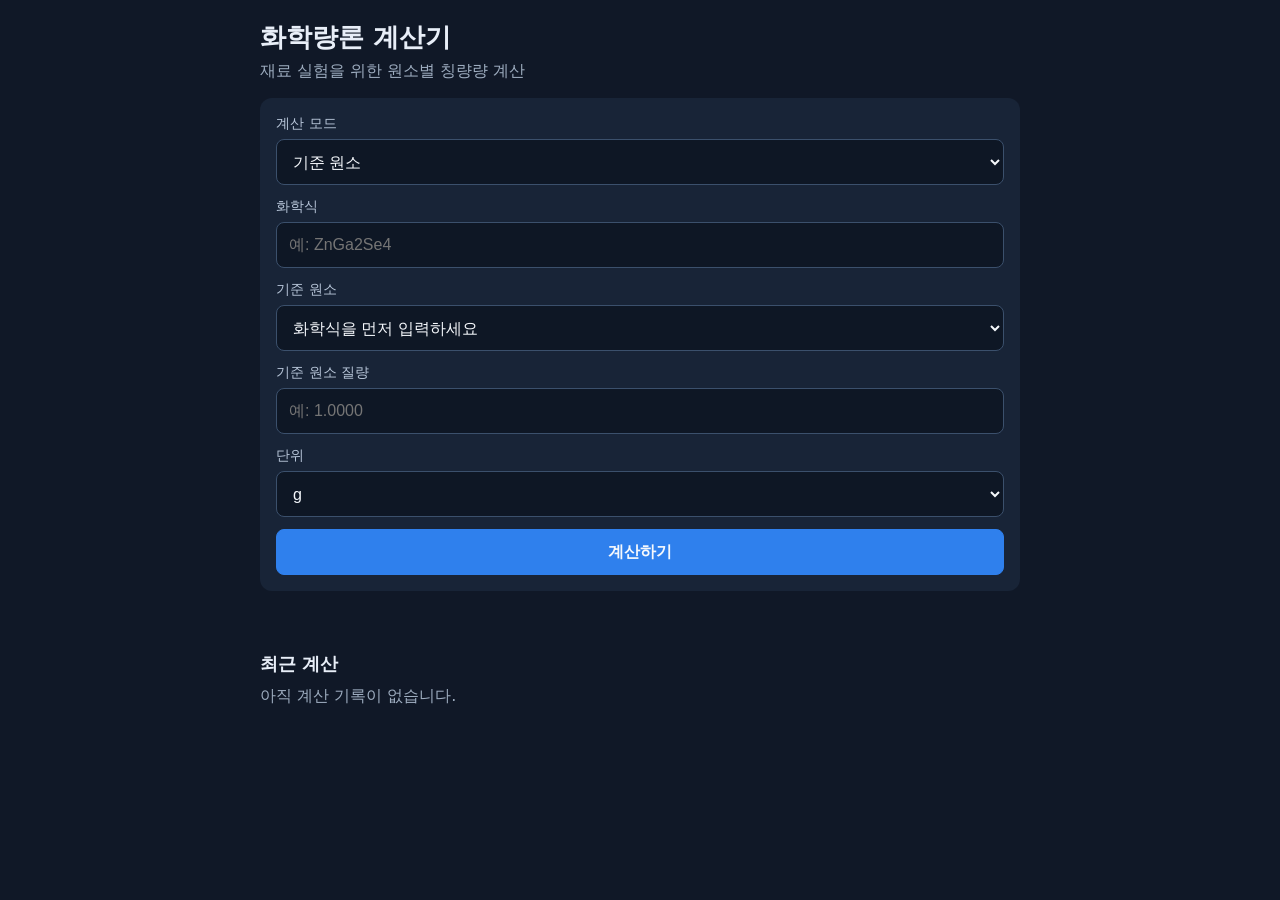
<file: stoich-calc.html>
<!doctype html>
<html lang="ko">
<head>
  <meta charset="utf-8">
  <meta name="viewport" content="width=device-width, initial-scale=1">
  <meta name="theme-color" content="#101827">
  
  <style>
:root { color-scheme: dark; font-family: system-ui, -apple-system, sans-serif; background: #101827; color: #e8eef8; }
* { box-sizing: border-box; }
body { margin: 0; min-width: 320px; background: #101827; }
main { width: min(100% - 24px, 760px); margin: auto; padding: 20px 0 40px; }
h1 { margin: 0; font-size: 1.65rem; } h2 { font-size: 1.15rem; margin: 24px 0 10px; }
header p, .muted { color: #9dacbf; margin-top: 6px; }
form { display: grid; gap: 12px; background: #182437; padding: 16px; border-radius: 12px; }
label { display: grid; gap: 6px; font-size: .9rem; color: #b7c5d8; }
input, select, button { min-height: 46px; width: 100%; border: 1px solid #3b506c; border-radius: 8px; padding: 10px 12px; background: #0e1725; color: #f5f8fc; font-size: 1rem; }
button { cursor: pointer; background: #2f80ed; border-color: #2f80ed; font-weight: 700; }
button:hover { background: #4993f2; } .error { min-height: 20px; color: #ff8e8e; }
.summary { display: grid; grid-template-columns: 1fr 1fr; gap: 8px; background: #182437; padding: 14px; border-radius: 10px; }
.summary span { text-align: right; color: #8ed1ff; } .table-wrap { overflow-x: auto; margin-top: 12px; }
.cards { display: grid; gap: 8px; margin-top: 12px; }
.card { background: #182437; border: 1px solid #27394f; border-radius: 10px; padding: 12px 14px; }
.card.ref { border-color: #2f80ed; background: #16273c; }
.card-top { display: flex; align-items: baseline; justify-content: space-between; gap: 10px; }
.card-top b { font-size: 1.12rem; } .card-top em { font-style: normal; font-size: .7rem; color: #8ed1ff; border: 1px solid #2f80ed; border-radius: 999px; padding: 1px 7px; vertical-align: 2px; }
.card-mass { font-size: 1.24rem; font-weight: 700; color: #9be2a8; }
.card-sub { margin-top: 4px; font-size: .78rem; color: #9dacbf; }
table { border-collapse: collapse; width: 100%; min-width: 620px; font-size: .86rem; background: #182437; }
th, td { padding: 10px 8px; border-bottom: 1px solid #30445e; text-align: right; white-space: nowrap; } th:first-child, td:first-child { text-align: left; }
th { color: #a9bad0; } .verify { color: #b9d8bd; overflow-wrap: anywhere; }
.note { color: #7f8fa4; font-size: .78rem; margin-top: 6px; }
.history-item { margin: 4px 0; text-align: left; background: #182437; border-color: #30445e; font-weight: 400; }
[hidden] { display: none !important; }

</style>
  <title>화학량론 계산기</title>
</head>
<body>
  <main>
    <header><h1>화학량론 계산기</h1><p>재료 실험을 위한 원소별 칭량량 계산</p></header>
    <form id="calculator" novalidate>
      <label>계산 모드<select id="mode"><option value="reference">기준 원소</option><option value="total">총 질량</option></select></label>
      <label>화학식<input id="formula" type="text" placeholder="예: ZnGa2Se4" autocomplete="off"></label>
      <div id="reference-wrap"><label>기준 원소<select id="element"></select></label></div>
      <label><span id="amount-label">기준 원소 질량</span><input id="amount" type="number" min="0" step="any" inputmode="decimal" placeholder="예: 1.0000"></label>
      <label>단위<select id="unit"><option value="g">g</option><option value="mg">mg</option></select></label>
      <button type="submit">계산하기</button>
    </form>
    <p id="error" class="error" role="alert"></p>
    <section id="result" hidden><h2>계산 결과</h2></section>
    <section><h2>최근 계산</h2><div id="history"></div></section>
  </main>
  <script>
(function (root, factory) {
  if (typeof module === 'object' && module.exports) module.exports = factory();
  else root.StoichCalc = factory();
}(typeof self !== 'undefined' ? self : this, function () {
  'use strict';

  var weights = {
    H: 1.008, C: 12.011, N: 14.007, O: 15.999, F: 18.998403163, Na: 22.98976928,
    Mg: 24.305, Al: 26.9815385, Si: 28.085, P: 30.973761998, S: 32.06, Cl: 35.45,
    K: 39.0983, Ca: 40.078, Ti: 47.867, V: 50.9415, Cr: 51.9961, Mn: 54.938044,
    Fe: 55.845, Co: 58.933194, Ni: 58.6934, Cu: 63.546, Zn: 65.38, Ga: 69.723,
    Ge: 72.630, As: 74.921595, Se: 78.971, Br: 79.904, Rb: 85.4678, Sr: 87.62,
    Y: 88.90584, Zr: 91.224, Nb: 92.90637, Mo: 95.95, Ru: 101.07, Rh: 102.90550,
    Pd: 106.42, Ag: 107.8682, Cd: 112.414, In: 114.818, Sn: 118.710, Sb: 121.760,
    Te: 127.60, I: 126.90447, Cs: 132.90545196, Ba: 137.327, La: 138.90547,
    Ce: 140.116, W: 183.84, Pt: 195.084, Au: 196.966569, Hg: 200.592,
    Tl: 204.38, Pb: 207.2, Bi: 208.98040
  };

  function parseFormula(formula) {
    if (typeof formula !== 'string' || !formula.trim()) throw new Error('화학식을 입력해 주세요.');
    var text = formula.trim(), index = 0;
    function number() {
      var start = index, seenDot = false;
      while (index < text.length && /[0-9.]/.test(text[index])) {
        if (text[index] === '.') {
          if (seenDot) break;
          seenDot = true;
        }
        index++;
      }
      if (start === index || text.slice(start, index) === '.') return 1;
      var value = Number(text.slice(start, index));
      if (!Number.isFinite(value) || value <= 0) throw new Error('첨자는 0보다 큰 숫자여야 합니다.');
      return value;
    }
    function group(stopAtClose) {
      var result = {};
      while (index < text.length && text[index] !== ')') {
        if (text[index] === '(') {
          index++;
          var nested = group(true);
          if (text[index] !== ')') throw new Error('괄호가 닫히지 않았습니다.');
          index++;
          if (!Object.keys(nested).length) throw new Error('빈 괄호는 사용할 수 없습니다.');
          var multiplier = number();
          Object.keys(nested).forEach(function (el) { result[el] = (result[el] || 0) + nested[el] * multiplier; });
        } else if (/[A-Z]/.test(text[index])) {
          var symbol = text[index++];
          if (index < text.length && /[a-z]/.test(text[index])) symbol += text[index++];
          if (!Object.prototype.hasOwnProperty.call(weights, symbol)) throw new Error('알 수 없는 원소입니다: ' + symbol);
          var count = number();
          result[symbol] = (result[symbol] || 0) + count;
        } else {
          throw new Error('화학식 형식이 올바르지 않습니다.');
        }
      }
      if (stopAtClose && index >= text.length) throw new Error('괄호가 닫히지 않았습니다.');
      return result;
    }
    var composition = group(false);
    if (index < text.length && text[index] === ')') throw new Error('닫는 괄호가 너무 많습니다.');
    if (!Object.keys(composition).length) throw new Error('화학식을 입력해 주세요.');
    return composition;
  }

  function molarMass(composition) {
    return Object.keys(composition).reduce(function (sum, el) { return sum + composition[el] * weights[el]; }, 0);
  }

  function calculate(formula, options) {
    var composition = parseFormula(formula), totalMolarMass = molarMass(composition);
    options = options || {};
    var unitFactor = options.unit === 'mg' ? 0.001 : 1;
    var reference = options.mode === 'reference';
    var supplied = Number(options.amount);
    if (!Number.isFinite(supplied) || supplied <= 0) throw new Error('수량은 0보다 큰 숫자로 입력해 주세요.');
    var targetMass = supplied * unitFactor, formulaMoles;
    if (reference) {
      var ref = options.element;
      if (!Object.prototype.hasOwnProperty.call(composition, ref)) throw new Error('기준 원소가 화학식에 없습니다.');
      formulaMoles = targetMass / (composition[ref] * weights[ref]);
    } else {
      formulaMoles = targetMass / totalMolarMass;
    }
    var rows = Object.keys(composition).map(function (element) {
      var ratio = composition[element], moles = formulaMoles * ratio;
      return {
        element: element, ratio: ratio, atomicWeight: weights[element], moleAmount: moles,
        massG: moles * weights[element], massPercent: (ratio * weights[element] / totalMolarMass) * 100
      };
    });
    var totalG = rows.reduce(function (sum, row) { return sum + row.massG; }, 0);
    return { formula: formula.trim(), composition: composition, molarMass: totalMolarMass, formulaMoles: formulaMoles, totalMassG: totalG, rows: rows };
  }

  return { atomicWeights: weights, parseFormula: parseFormula, molarMass: molarMass, calculate: calculate };
}));

</script>
<script>
(function () {
  'use strict';
  var calc = window.StoichCalc;
  var $ = function (id) { return document.getElementById(id); };
  var form = $('calculator'), mode = $('mode'), referenceWrap = $('reference-wrap');
  var formula = $('formula'), element = $('element'), amount = $('amount'), unit = $('unit');
  var error = $('error'), result = $('result'), historyBox = $('history');
  var storageKey = 'stoich-history-v1';
  // 기준 원소 목록은 입력한 화학식에 실제로 들어있는 원소만 보여준다.
  function elementSymbols() { return Object.keys(calc.atomicWeights); }
  function updateElements() {
    var previous = element.value, list = [];
    try { list = Object.keys(calc.parseFormula(formula.value)); } catch (e) { list = []; }
    element.innerHTML = '';
    if (!list.length) {
      var placeholder = document.createElement('option');
      placeholder.value = ''; placeholder.textContent = formula.value.trim() ? '화학식을 확인해 주세요' : '화학식을 먼저 입력하세요';
      element.appendChild(placeholder);
      return;
    }
    list.forEach(function (symbol) {
      var option = document.createElement('option');
      option.value = symbol; option.textContent = symbol; element.appendChild(option);
    });
    if (list.indexOf(previous) !== -1) element.value = previous;
  }
  function format(value) {
    var abs = Math.abs(value);
    return abs && abs < 1 ? value.toPrecision(6) : value.toPrecision(4);
  }
  // 칭량용 질량 표기: 연구실 저울(0.0001 g 해상도, 그람 스케일)에 맞춰 소수 넷째 자리까지 g로 표시
  var BALANCE_DIGITS = 4;
  function formatMass(massG) {
    if (!isFinite(massG)) return '-';
    if (massG > 0 && massG < 0.00005) return '<0.0001 g';
    return massG.toFixed(BALANCE_DIGITS) + ' g';
  }
  function roundedMass(massG) { return Number(massG.toFixed(BALANCE_DIGITS)); }
  function readHistory() { try { return JSON.parse(localStorage.getItem(storageKey) || '[]'); } catch (_) { return []; } }
  function saveHistory(item) {
    try { var list = readHistory().filter(function (x) { return x.formula !== item.formula || x.mode !== item.mode || x.amount !== item.amount || x.unit !== item.unit; }); list.unshift(item); localStorage.setItem(storageKey, JSON.stringify(list.slice(0, 10))); } catch (_) {}
  }
  function renderHistory() {
    var list = readHistory();
    historyBox.innerHTML = list.length ? list.map(function (item, i) {
      return '<button type="button" class="history-item" data-index="' + i + '">' + item.formula + ' · ' + (item.mode === 'reference' ? '기준 ' + item.element : '총 질량') + ' · ' + item.amount + item.unit + '</button>';
    }).join('') : '<p class="muted">아직 계산 기록이 없습니다.</p>';
  }
  function updateMode() {
    referenceWrap.hidden = mode.value !== 'reference';
    $('amount-label').textContent = mode.value === 'reference' ? '기준 원소 질량' : '목표 총 질량';
  }
  function render(data, refElement) {
    var cards = data.rows.map(function (row) {
      var isRef = row.element === refElement;
      var belowBalance = row.massG > 0 && row.massG < 0.00005;
      return '<div class="card' + (isRef ? ' ref' : '') + '">' +
        '<div class="card-top"><b>' + row.element + (isRef ? ' <em>기준</em>' : '') + '</b>' +
        '<span class="card-mass">' + formatMass(row.massG) + '</span></div>' +
        '<div class="card-sub">몰비 ' + format(row.ratio) + ' · 원자량 ' + row.atomicWeight +
        ' · ' + format(row.moleAmount) + ' mol · ' + format(row.massPercent) + '%' +
        (belowBalance ? ' · 저울 최소단위 미만 (계산값 ' + row.massG.toPrecision(2) + ' g)' : '') + '</div></div>';
    }).join('');
    var shownSum = data.rows.reduce(function (sum, r) { return sum + roundedMass(r.massG); }, 0);
    var shownTotal = roundedMass(data.totalMassG);
    var checkLine = '검산: ' + data.rows.map(function (r) { return formatMass(r.massG); }).join(' + ') +
      ' = <b>' + formatMass(shownSum) + '</b>' +
      (Math.abs(shownSum - shownTotal) >= 0.00005 ? ' (실제 합계 ' + formatMass(data.totalMassG) + ', 반올림 차이)' : '');
    result.innerHTML = '<div class="summary"><strong>몰 질량</strong><span>' + data.molarMass.toFixed(3) + ' g/mol</span><strong>화학식 단위 몰수</strong><span>' + format(data.formulaMoles) + ' mol</span></div>' +
      '<div class="cards">' + cards + '</div>' +
      '<p class="verify">' + checkLine + '</p>' +
      '<p class="note">표시 질량은 0.0001 g 해상도 저울 기준으로 소수 넷째 자리까지 반올림했습니다.</p>';
    result.hidden = false;
  }
  form.addEventListener('submit', function (event) {
    event.preventDefault(); error.textContent = ''; result.hidden = true;
    try {
      if (mode.value === 'reference' && !element.value) throw new Error('기준 원소를 선택해 주세요.');
      var data = calc.calculate(formula.value, { mode: mode.value, element: element.value, amount: amount.value, unit: unit.value });
      render(data, mode.value === 'reference' ? element.value : null);
      saveHistory({ formula: formula.value.trim(), mode: mode.value, element: element.value, amount: amount.value, unit: unit.value });
      renderHistory();
    } catch (e) { error.textContent = e.message; }
  });
  mode.addEventListener('change', updateMode);
  formula.addEventListener('input', updateElements);
  historyBox.addEventListener('click', function (event) {
    var button = event.target.closest('.history-item'); if (!button) return;
    var item = readHistory()[Number(button.dataset.index)]; if (!item) return;
    formula.value = item.formula; mode.value = item.mode; amount.value = item.amount; unit.value = item.unit;
    updateElements(); element.value = item.element || ''; updateMode(); form.requestSubmit();
  });
  updateMode(); updateElements(); renderHistory();
  if ('serviceWorker' in navigator && location.protocol !== 'file:') navigator.serviceWorker.register('sw.js').catch(function () {});
}());

</script>
</body>
</html>
</file>
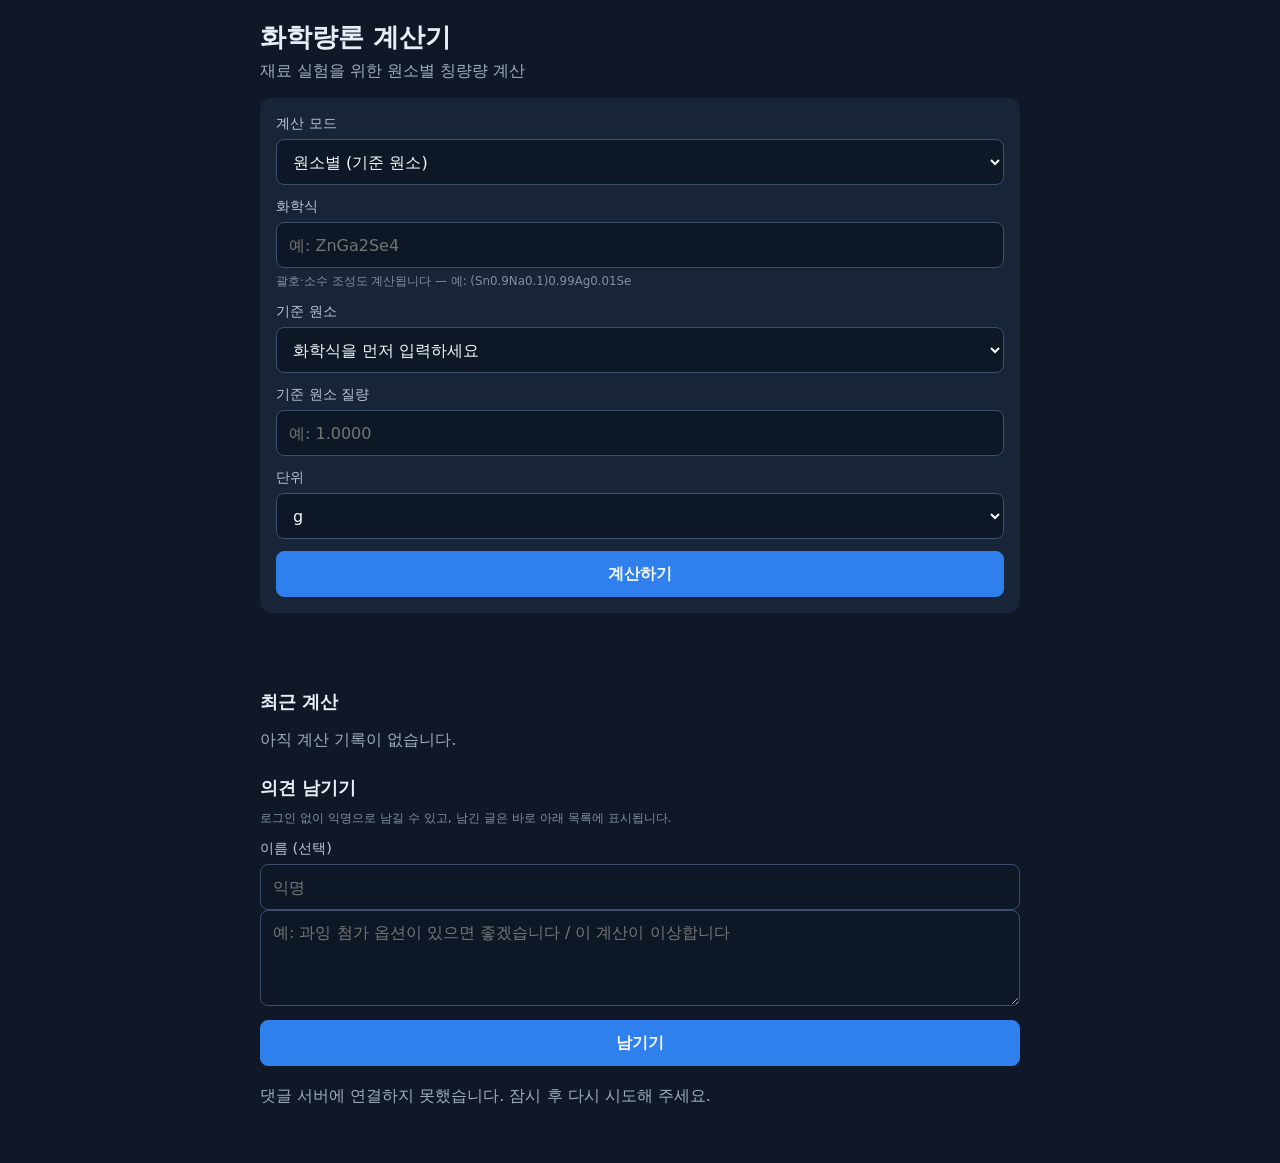
<file: template.html>
<!doctype html>
<html lang="ko">
<head>
  <meta charset="utf-8">
  <meta name="viewport" content="width=device-width, initial-scale=1">
  <meta name="theme-color" content="#101827">
  <link rel="manifest" href="manifest.webmanifest">
  <link rel="stylesheet" href="style.css">
  <title>화학량론 계산기</title>
</head>
<body>
  <main>
    <header><h1>화학량론 계산기</h1><p>재료 실험을 위한 원소별 칭량량 계산</p></header>
    <form id="calculator" novalidate>
      <label>계산 모드<select id="mode"><option value="reference">원소별 (기준 원소)</option><option value="total">원소별 (총 질량)</option><option value="mixture-reference">화합물 (기준 화합물)</option><option value="mixture-total">화합물 (총 질량)</option></select></label>
      <label id="formula-wrap"><span id="formula-label">화학식</span><input id="formula" type="text" placeholder="예: ZnGa2Se4" autocomplete="off"><span class="hint">괄호·소수 조성도 계산됩니다 — 예: (Sn0.9Na0.1)0.99Ag0.01Se</span></label>
      <div id="mixture-rows" hidden>
        <div class="mix-head"><span id="mix-ref-head">기준</span><span>화합물</span><span>몰 수</span></div>
        <div id="mix-row-list"></div>
        <button type="button" id="add-mix-row" class="ghost">+ 화합물 추가</button>
      </div>
      <div id="reference-wrap"><label>기준 원소<select id="element"></select></label></div>
      <label><span id="amount-label">기준 원소 질량</span><input id="amount" type="number" min="0" step="any" inputmode="decimal" placeholder="예: 1.0000"></label>
      <label>단위<select id="unit"><option value="g">g</option><option value="mg">mg</option></select></label>
      <button type="submit">계산하기</button>
    </form>
    <p id="error" class="error" role="alert"></p>
    <section id="result" hidden><h2>계산 결과</h2></section>
    <section><div class="row-between"><h2>최근 계산</h2><button type="button" id="clear-history" class="ghost" hidden>전체 지우기</button></div><div id="history"></div></section>
    <section id="feedback">
      <h2>의견 남기기</h2>
      <p class="note">로그인 없이 익명으로 남길 수 있고, 남긴 글은 바로 아래 목록에 표시됩니다.</p>
      <label>이름 (선택)<input id="comment-name" type="text" maxlength="20" placeholder="익명" autocomplete="off"></label>
      <textarea id="comment" rows="3" maxlength="1000" placeholder="예: 과잉 첨가 옵션이 있으면 좋겠습니다 / 이 계산이 이상합니다"></textarea>
      <button type="button" id="send-comment">남기기</button>
      <p id="comment-status" class="note" role="status"></p>
      <div id="comment-list" class="comments"></div>
    </section>
  </main>
  <script src="calc.js"></script><script src="app.js"></script>
</body>
</html>
</file>
<file: style.css>
:root { color-scheme: dark; font-family: system-ui, -apple-system, sans-serif; background: #101827; color: #e8eef8; }
* { box-sizing: border-box; }
body { margin: 0; min-width: 320px; background: #101827; }
main { width: min(100% - 24px, 760px); margin: auto; padding: 20px 0 40px; }
h1 { margin: 0; font-size: 1.65rem; } h2 { font-size: 1.15rem; margin: 24px 0 10px; }
header p, .muted { color: #9dacbf; margin-top: 6px; }
form { display: grid; gap: 12px; background: #182437; padding: 16px; border-radius: 12px; }
label { display: grid; gap: 6px; font-size: .9rem; color: #b7c5d8; }
input, select, button, textarea { min-height: 46px; width: 100%; border: 1px solid #3b506c; border-radius: 8px; padding: 10px 12px; background: #0e1725; color: #f5f8fc; font-size: 1rem; font-family: inherit; }
textarea { min-height: 96px; resize: vertical; line-height: 1.5; }
#feedback { margin-top: 8px; } #feedback textarea { margin-bottom: 10px; }
.comments { margin-top: 14px; display: grid; gap: 8px; }
.comment { background: #182437; border: 1px solid #27394f; border-radius: 10px; padding: 10px 12px; }
.comment-head { display: flex; justify-content: space-between; gap: 10px; font-size: .8rem; color: #9dacbf; }
.comment-head b { font-size: .92rem; color: #e8eef8; }
.comment p { margin: 6px 0 0; white-space: pre-wrap; overflow-wrap: anywhere; }
button { cursor: pointer; background: #2f80ed; border-color: #2f80ed; font-weight: 700; }
button:hover { background: #4993f2; } .error { min-height: 20px; color: #ff8e8e; }
.summary { display: grid; grid-template-columns: 1fr 1fr; gap: 8px; background: #182437; padding: 14px; border-radius: 10px; }
.summary span { text-align: right; color: #8ed1ff; } .table-wrap { overflow-x: auto; margin-top: 12px; }
.cards { display: grid; gap: 8px; margin-top: 12px; }
.card { background: #182437; border: 1px solid #27394f; border-radius: 10px; padding: 12px 14px; }
.card.ref { border-color: #2f80ed; background: #16273c; }
.card-top { display: flex; align-items: baseline; justify-content: space-between; gap: 10px; }
.card-top b { font-size: 1.12rem; } .card-top em { font-style: normal; font-size: .7rem; color: #8ed1ff; border: 1px solid #2f80ed; border-radius: 999px; padding: 1px 7px; vertical-align: 2px; }
.mass-group { margin-left: auto; display: inline-flex; align-items: baseline; gap: 6px; }
.card-mass { width: 6.4em; min-height: 0; text-align: right; font-size: 1.15rem; font-weight: 700; color: #9be2a8; background: #0e1725; border: 1px dashed #3b506c; border-radius: 8px; padding: 6px 8px; font-family: ui-monospace, SFMono-Regular, Menlo, monospace; }
.card-mass:focus { outline: none; border-color: #2f80ed; border-style: solid; background: #0b1420; }
.card-mass.static { border-color: transparent; background: transparent; }
.sub-head { font-size: .95rem; color: #a9bad0; margin: 16px 0 8px; }
.row-between { display: flex; align-items: center; justify-content: space-between; gap: 8px; }
.row-between h2 { flex: 0 0 auto; white-space: nowrap; }
.ghost { background: transparent; border: 1px solid #33455f; color: #a9bad0; border-radius: 8px; padding: 6px 10px; font-size: .8rem; cursor: pointer; }
.ghost:hover { border-color: #4a6285; color: #e6eefb; }
.history-row { display: flex; align-items: stretch; gap: 6px; margin-bottom: 6px; }
.history-row .history-item { flex: 1; }
.history-del { flex: 0 0 auto; width: 34px; background: #16202f; border: 1px solid #2b3a50; color: #92a3b8; border-radius: 8px; font-size: 1rem; line-height: 1; cursor: pointer; }
.history-del:hover { color: #ff8d8d; border-color: #6b2b2b; }
.comment-actions { display: flex; gap: 6px; margin-top: 8px; }
.comment-actions button { background: #16202f; border: 1px solid #2b3a50; color: #a9bad0; border-radius: 7px; padding: 4px 10px; font-size: .78rem; cursor: pointer; }
.comment-actions button:hover { color: #e6eefb; border-color: #3b5679; }
.comment-editor { margin-top: 8px; }
.comment-edit { width: 100%; min-height: 72px; background: #0e1725; border: 1px solid #33455f; border-radius: 8px; color: #e6eefb; padding: 8px 10px; font: inherit; font-size: .9rem; resize: vertical; }
.edited { color: #7f8fa6; font-size: .72rem; }
.hint { font-size: .74rem; color: #7f8fa6; }
.mix-head, .mix-row { display: grid; grid-template-columns: 38px minmax(0, 1fr) 84px 34px; gap: 6px; align-items: center; }
.mix-head { font-size: .72rem; color: #7f8fa6; margin-bottom: 4px; }
.mix-row { margin-bottom: 6px; }
.mix-letter { font-size: .8rem; color: #9dacbf; text-align: center; }
.mix-row .mix-ref, .mix-head .mix-ref { width: 16px; min-height: 0; height: 16px; margin: 0 auto; accent-color: #2f80ed; padding: 0; }
.mix-ref[hidden] { display: none; }
.mix-row.no-ref .mix-ref { visibility: hidden; }
.mix-row input { min-height: 40px; padding: 8px 10px; font-size: .95rem; }
.mix-del { min-height: 40px; padding: 0; background: #16202f; border: 1px solid #2b3a50; color: #92a3b8; font-size: 1rem; border-radius: 8px; }
.mix-del:hover { color: #ff8d8d; border-color: #6b2b2b; background: #16202f; }
.unit { color: #9dacbf; font-size: .9rem; }
.card-sub { margin-top: 4px; font-size: .78rem; color: #9dacbf; }
table { border-collapse: collapse; width: 100%; min-width: 620px; font-size: .86rem; background: #182437; }
th, td { padding: 10px 8px; border-bottom: 1px solid #30445e; text-align: right; white-space: nowrap; } th:first-child, td:first-child { text-align: left; }
th { color: #a9bad0; } .verify { color: #b9d8bd; overflow-wrap: anywhere; }
.note { color: #7f8fa4; font-size: .78rem; margin-top: 6px; }
.history-item { margin: 4px 0; text-align: left; background: #182437; border-color: #30445e; font-weight: 400; }
[hidden] { display: none !important; }
</file>
